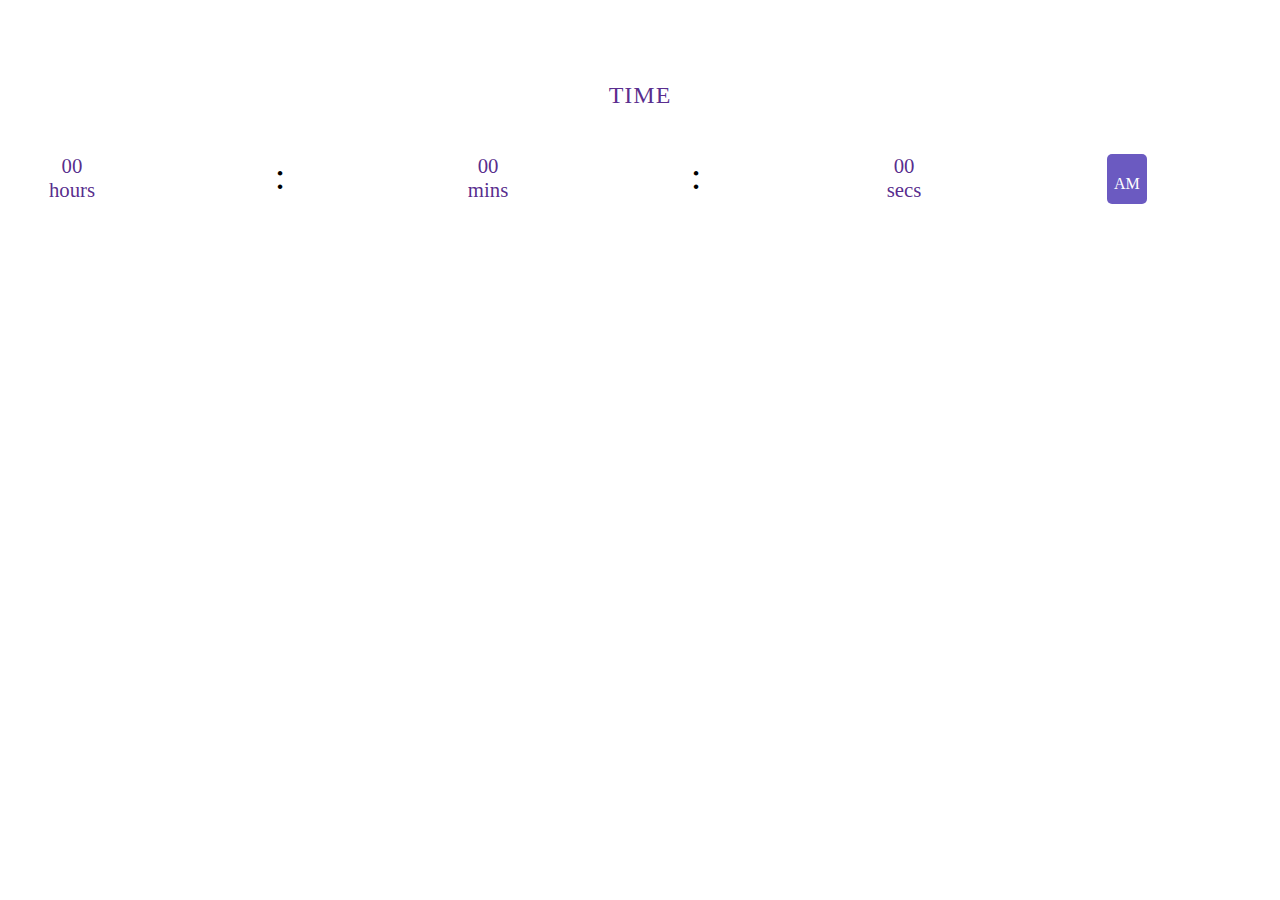
<file: clock.html>
<!DOCTYPE html>
<html lang="en">
<head>
  <meta charset="UTF-8" />
  <meta http-equiv="X-UA-Compatible" content="IE=edge" />
  <meta name="viewport" content="width=device-width, initial-scale=1.0" />
  <meta name="keywords" content="Digital Clock" />
  <meta name="description" content="This is a Digital Clock" />
  <link
    rel="shortcut icon"
    href="./clock-logo/favicon.ico"
    type="image/x-icon"
  />
</head>
<body>
<style>              
.row-2 {
  display: flex;
  justify-content: center;
  
}
.row-2 .col {
  width: 40%;
  height: auto;
}
.digitalClock {
  margin: 5px;
  width: 90%;
  height: 100px;
  border-radius: 10px;
  background-color: #ffffff;
  margin-left: 20px;
  padding-top: 12px;
  z-index: 3;
}
.timer {
  width: 98%;
  height: 82px;
  margin-top: 18px;
  margin-left: 4px;
  display: flex;
  flex-direction: row;
  justify-content: space-between;
}
.time {
  font-family: "Bubblegum Sans", cursive;
  letter-spacing: 1px;
  font-size: 1.5rem;
  color: #3d087bde;
  margin-top: 20px;
}
#hours {
  width: 80px;
  height: 82px;
  border-radius: 5px;
  padding-top: 10px;
  box-sizing: border-box;
  font-size: 1.3rem;
  color: #3d087bde;
  text-align: center;
}
#mins {
  width: 80px;
  height: 82px;
  border-radius: 5px;
  padding-top: 10px;
  box-sizing: border-box;
  font-size: 1.3rem;
  color: #3d087bde;
  text-align: center;
}
#secs {
  width: 80px;
  height: 82px;
  border-radius: 5px;
  padding-top: 10px;
  box-sizing: border-box;
  font-size: 1.3rem;
  color: #3d087bde;
  text-align: center;
}
.t {
  width: 80px;
  height: 82px;
  border-radius: 5px;
  padding-top: 10px;
  box-sizing: border-box;
  font-size: 1.3rem;
  color: #dd39e9;
  text-align: center;
}
.t1 {
  text-align: center;
  align-content: center;
  color: #ffffff;
  margin-top: 10px;
  background-color: #6b5ac1;
  padding-top: 10px;
  border-radius: 5px;
  height: 40px;
  width: 40px;
  font-family: "Bubblegum Sans", cursive;
}
.colon {
  font-size: 2.4rem;
  margin-top: 10px;
}
@media screen and (max-width: 675px) {
  .row-2 {
    display: block;
  }
  .row-1 .col,
  .row-2 .col {
    width: 100%;
  }
}
.row-2 .col {
  padding: 20px;
  margin-top: auto;
}
.timeTable {
  width: 100%;
  height: 280px;
  box-sizing: border-box;
  border-radius: 10px;
  background: #ffffff;
  display: inline-block;
  padding: 20px;
  position: relative;
  top: 5px;
}
}
</style>
   <div class="row">
       <div class="col-sm-6">
              <br><br><br>
              <div class="time"><center>TIME</center></div>
       </div> 
       <div class="col-sm-6">
    <div class="digitalClock">
      <div class="timer">
        <div id="hours" class="t">00<br />hours</div>
        <div class="colon">:</div>
        <div id="mins" class="t">00<br />mins</div>
        <div class="colon">:</div>
        <div id="secs" class="t">00<br />secs</div>
        <div id="session" class="t1">AM</div>
      </div>
    </div>
  </div>
    </div>
</div>
  <script>
  let timeText = document.getElementById("timeText");
let greetText = document.getElementById("greetText");

function showTime() {
  let showDisplayTime = new Date();
  let hours = showDisplayTime.getHours();
  let mins = showDisplayTime.getMinutes();
  let secs = showDisplayTime.getSeconds();
  let session = document.getElementById("session");

  if (hours >= 12) {
    session.innerHTML = "PM";
  } else {
    session.innerHTML = "AM";
  }

  if (hours > 12) {
    hours = hours - 12;
  }
  if ((hours + "").length === 1) {
    hours = "0" + hours;
  }
  if ((mins + "").length === 1) {
    mins = "0" + mins;
  }
  if ((secs + "").length === 1) {
    secs = "0" + secs;
  }

  document.getElementById("hours").innerHTML = hours + `<br>hours`;
  document.getElementById("mins").innerHTML = mins + `<br>mins`;
  document.getElementById("secs").innerHTML = secs + `<br>secs`;
  document.getElementById("changeImage").style.borderRadius = "10px";
}
setInterval(showTime, 1000);
</script>

</body>
</html>
</file>
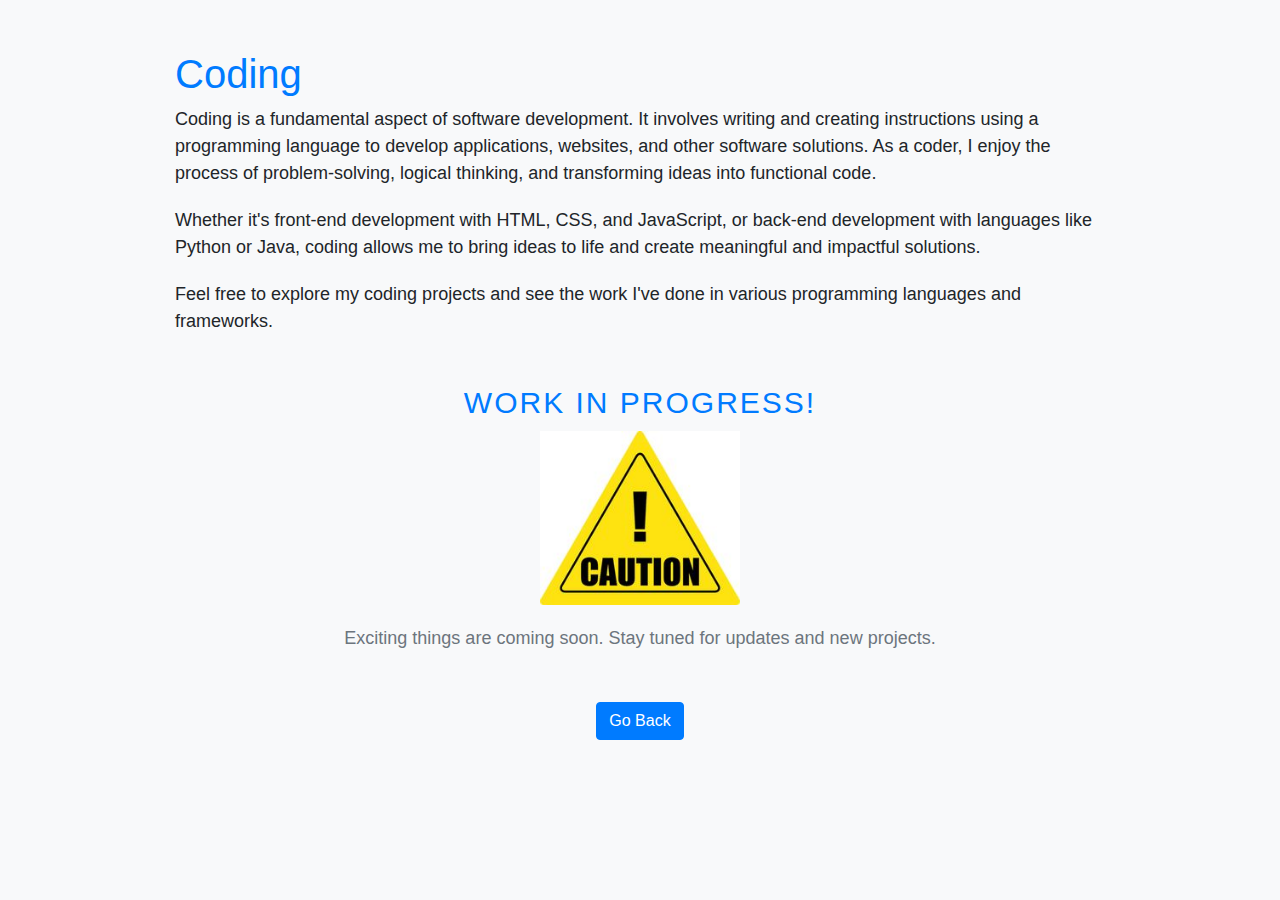
<file: coding.html>
<!DOCTYPE html>
<html>
<head>
  <title>My Portfolio - Coding</title>
  <link rel="stylesheet" href="https://stackpath.bootstrapcdn.com/bootstrap/4.5.2/css/bootstrap.min.css">
  <style>
    /* Inline CSS */
    body {
      background-color: #f8f9fa;
      font-family: Arial, sans-serif;
      margin: 0;
      padding: 20px;
    }

    .container {
      max-width: 960px;
      margin: 0 auto;
    }

    h1 {
      color: #007bff;
      margin-top: 30px;
    }

    p {
      font-size: 18px;
      margin-bottom: 20px;
    }

    .work-in-progress {
      text-align: center;
      margin-top: 50px;
      animation: pulse 1.5s ease-in-out infinite;
    }

    .work-in-progress h3 {
      font-size: 30px;
      margin-bottom: 10px;
      color: #007bff;
      letter-spacing: 2px;
      text-transform: uppercase;
    }

    .work-in-progress p {
      font-size: 18px;
      color: #6c757d;
      line-height: 1.5;
    }

    @keyframes pulse {
      0% {
        transform: scale(1);
        opacity: 1;
      }
      50% {
        transform: scale(1.1);
        opacity: 0.8;
      }
      100% {
        transform: scale(1);
        opacity: 1;
      }
    }
    .back-button {
      margin-top: 30px;
    }
  </style>
</head>
<body>
  <div class="container">
    <h1>Coding</h1>
    <p>
      Coding is a fundamental aspect of software development. It involves writing and creating instructions using a programming language to develop applications, websites, and other software solutions. As a coder, I enjoy the process of problem-solving, logical thinking, and transforming ideas into functional code.
    </p>
    <p>
      Whether it's front-end development with HTML, CSS, and JavaScript, or back-end development with languages like Python or Java, coding allows me to bring ideas to life and create meaningful and impactful solutions.
    </p>
    <p>
      Feel free to explore my coding projects and see the work I've done in various programming languages and frameworks.
    </p>
  </div>

  <script src="https://stackpath.bootstrapcdn.com/bootstrap/4.5.2/js/bootstrap.min.js"></script>


  <div class="container">
    <div class="work-in-progress">
      <h3>Work in Progress!</h3>
      <img src="caution.jpg" alt="Caution" style="max-width: 200px; margin-bottom: 20px;">
      <p>Exciting things are coming soon. Stay tuned for updates and new projects.</p>
      <a href="#" onclick="history.back();" class="btn btn-primary back-button">Go Back</a>
    </div>
  </div>
<br>
<br>
  <script src="https://stackpath.bootstrapcdn.com/bootstrap/4.5.2/js/bootstrap.min.js"></script>
</body>
</html>
</file>
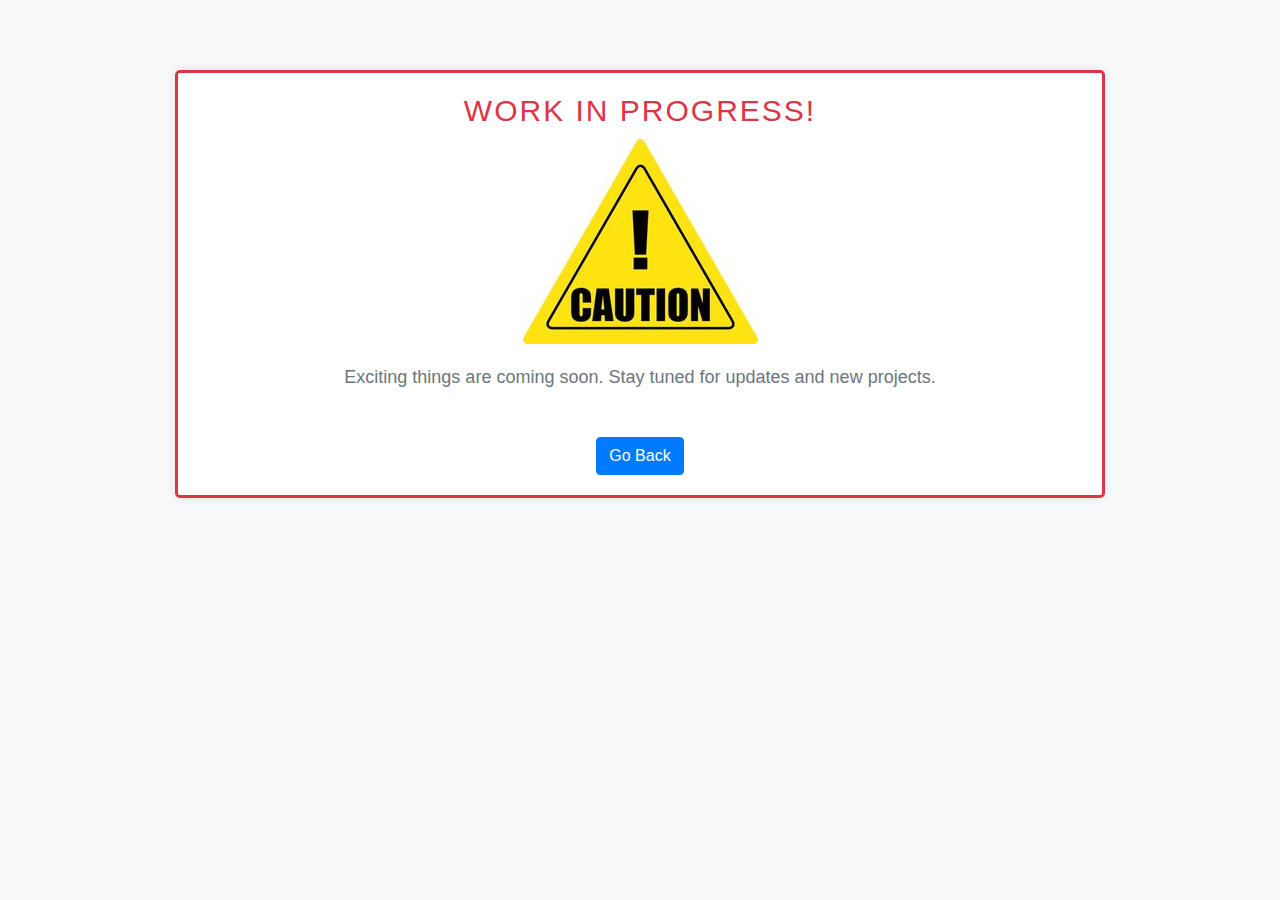
<file: progress.html>
<!DOCTYPE html>
<html>
<head>
  <title>My Portfolio</title>
  <meta name="viewport" content="width=device-width, initial-scale=1.0">
  <link rel="stylesheet" href="https://stackpath.bootstrapcdn.com/bootstrap/4.5.2/css/bootstrap.min.css">
  <style>
    /* Inline CSS */
    body {
      background-color: #f8f9fa;
      font-family: Arial, sans-serif;
      margin: 0;
      padding: 20px;
    }

    .container {
      max-width: 960px;
      margin: 0 auto;
    }

    .work-in-progress {
      text-align: center;
      margin-top: 50px;
      animation: pulse 1.5s ease-in-out infinite;
      border: 3px solid #dc3545;
      padding: 20px;
      background-color: #fff;
      box-shadow: 0 0 10px rgba(0, 0, 0, 0.1);
      border-radius: 5px;
    }

    .work-in-progress h3 {
      font-size: 30px;
      margin-bottom: 10px;
      color: #dc3545;
      letter-spacing: 2px;
      text-transform: uppercase;
    }

    .work-in-progress p {
      font-size: 18px;
      color: #6c757d;
      line-height: 1.5;
    }

    .back-button {
      margin-top: 30px;
    }

    @keyframes pulse {
      0% {
        transform: scale(1);
        opacity: 1;
      }
      50% {
        transform: scale(1.1);
        opacity: 0.8;
      }
      100% {
        transform: scale(1);
        opacity: 1;
      }
    }
  </style>
</head>
<body>
  <div class="container">
    <div class="work-in-progress">
      <h3>Work in Progress!</h3>
      <img src="caution.jpg" alt="Caution" style="max-width: 100%; margin-bottom: 20px;">
      <p>Exciting things are coming soon. Stay tuned for updates and new projects.</p>
      <a href="#" onclick="history.back();" class="btn btn-primary back-button">Go Back</a>
    </div>
  </div>

  <script src="https://stackpath.bootstrapcdn.com/bootstrap/4.5.2/js/bootstrap.min.js"></script>
</body>
</html>
</file>
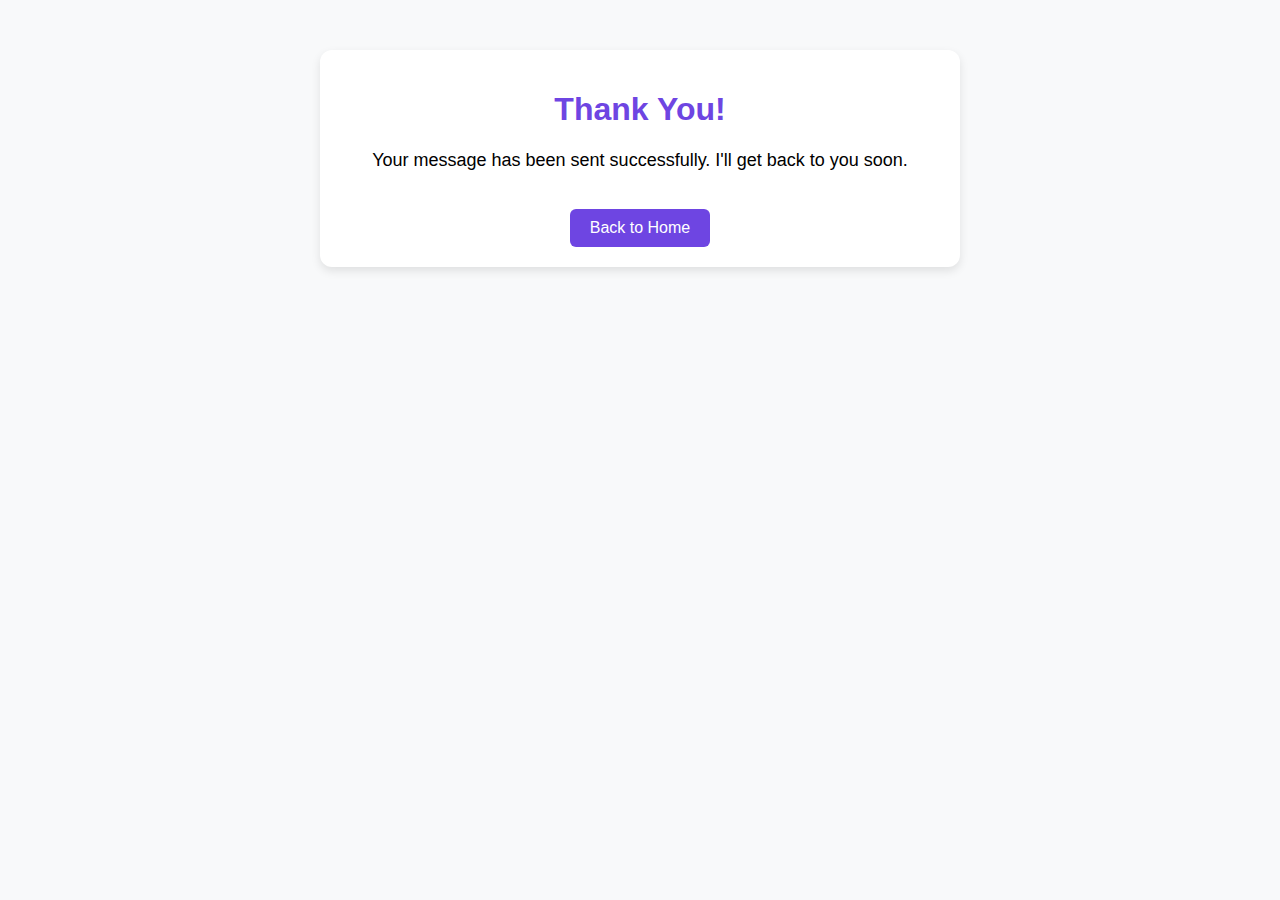
<file: thank-you.html>
<!DOCTYPE html>
<html lang="en">
<head>
    <meta charset="UTF-8">
    <meta name="viewport" content="width=device-width, initial-scale=1.0">
    <title>Thank You</title>
    <style>
        body {
            text-align: center;
            font-family: Arial, sans-serif;
            margin: 50px;
            background-color: #f8f9fa;
        }
        .container {
            max-width: 600px;
            margin: auto;
            padding: 20px;
            background: white;
            border-radius: 12px;
            box-shadow: 0 4px 10px rgba(0, 0, 0, 0.1);
        }
        h1 {
            color: #6e45e2;
        }
        p {
            font-size: 18px;
        }
        a {
            display: inline-block;
            margin-top: 20px;
            text-decoration: none;
            padding: 10px 20px;
            background: #6e45e2;
            color: white;
            border-radius: 6px;
            transition: 0.3s;
        }
        a:hover {
            background: #573dcf;
        }
    </style>
</head>
<body>
    <div class="container">
        <h1>Thank You!</h1>
        <p>Your message has been sent successfully. I'll get back to you soon.</p>
        <a href="index.html">Back to Home</a>
    </div>
</body>
</html>
</file>
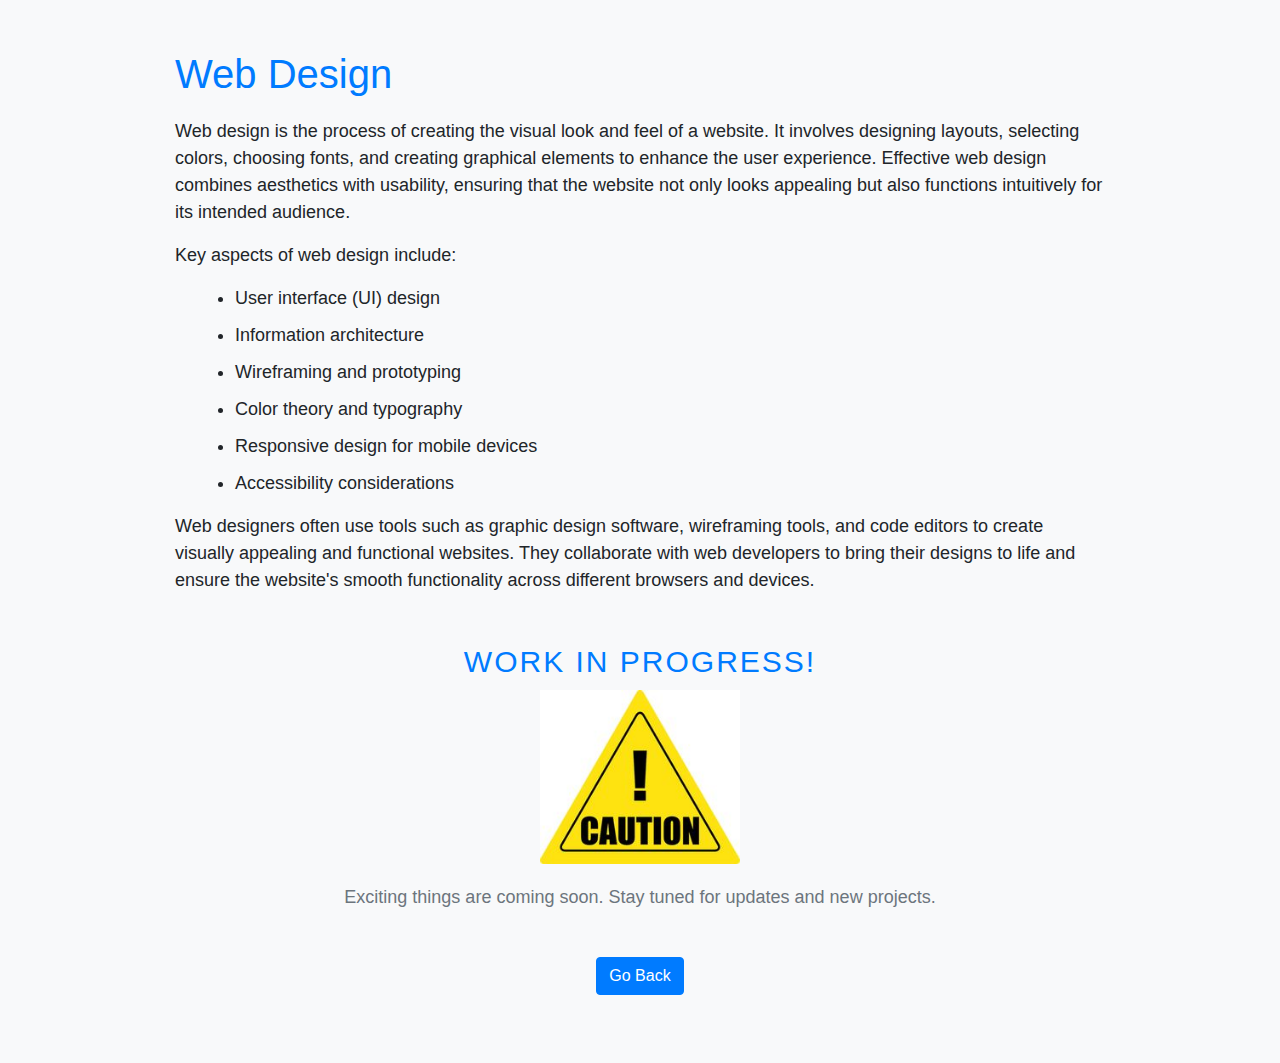
<file: web_design.html>
<!DOCTYPE html>
<html>
<head>
  <title>My Portfolio - Web Design</title>
  <link rel="stylesheet" href="https://stackpath.bootstrapcdn.com/bootstrap/4.5.2/css/bootstrap.min.css">
  <style>
    /* Inline CSS */
    body {
      background-color: #f8f9fa;
      font-family: Arial, sans-serif;
      margin: 0;
      padding: 20px;
    }

    .container {
      max-width: 960px;
      margin: 0 auto;
    }

    h1 {
      color: #007bff;
      margin-top: 30px;
    }

    .web-design-info {
      margin-top: 20px;
      font-size: 18px;
    }

    .web-design-info ul {
      list-style-type: disc;
      margin-left: 20px;
    }

    .web-design-info li {
      margin-bottom: 10px;
    }

    .work-in-progress {
      text-align: center;
      margin-top: 50px;
      animation: pulse 1.5s ease-in-out infinite;
    }

    .work-in-progress h3 {
      font-size: 30px;
      margin-bottom: 10px;
      color: #007bff;
      letter-spacing: 2px;
      text-transform: uppercase;
    }

    .work-in-progress p {
      font-size: 18px;
      color: #6c757d;
      line-height: 1.5;
    }

    @keyframes pulse {
      0% {
        transform: scale(1);
        opacity: 1;
      }
      50% {
        transform: scale(1.1);
        opacity: 0.8;
      }
      100% {
        transform: scale(1);
        opacity: 1;
      }
    }
    .back-button {
      margin-top: 30px;
    }
  </style>
</head>
<body>
  <div class="container">
    <h1>Web Design</h1>
    <div class="web-design-info">
      <p>
        Web design is the process of creating the visual look and feel of a website. It involves designing layouts, selecting colors, choosing fonts, and creating graphical elements to enhance the user experience. Effective web design combines aesthetics with usability, ensuring that the website not only looks appealing but also functions intuitively for its intended audience.
      </p>
      <p>
        Key aspects of web design include:
      </p>
      <ul>
        <li>User interface (UI) design</li>
        <li>Information architecture</li>
        <li>Wireframing and prototyping</li>
        <li>Color theory and typography</li>
        <li>Responsive design for mobile devices</li>
        <li>Accessibility considerations</li>
      </ul>
      <p>
        Web designers often use tools such as graphic design software, wireframing tools, and code editors to create visually appealing and functional websites. They collaborate with web developers to bring their designs to life and ensure the website's smooth functionality across different browsers and devices.
      </p>
    </div>
  </div>


  <div class="container">
    <div class="work-in-progress">
      <h3>Work in Progress!</h3>
      <img src="caution.jpg" alt="Caution" style="max-width: 200px; margin-bottom: 20px;">
      <p>Exciting things are coming soon. Stay tuned for updates and new projects.</p>
      <a href="#" onclick="history.back();" class="btn btn-primary back-button">Go Back</a>
    </div>
  </div>
<br>
<br>
  <script src="https://stackpath.bootstrapcdn.com/bootstrap/4.5.2/js/bootstrap.min.js"></script>
</body>
</html>
</file>
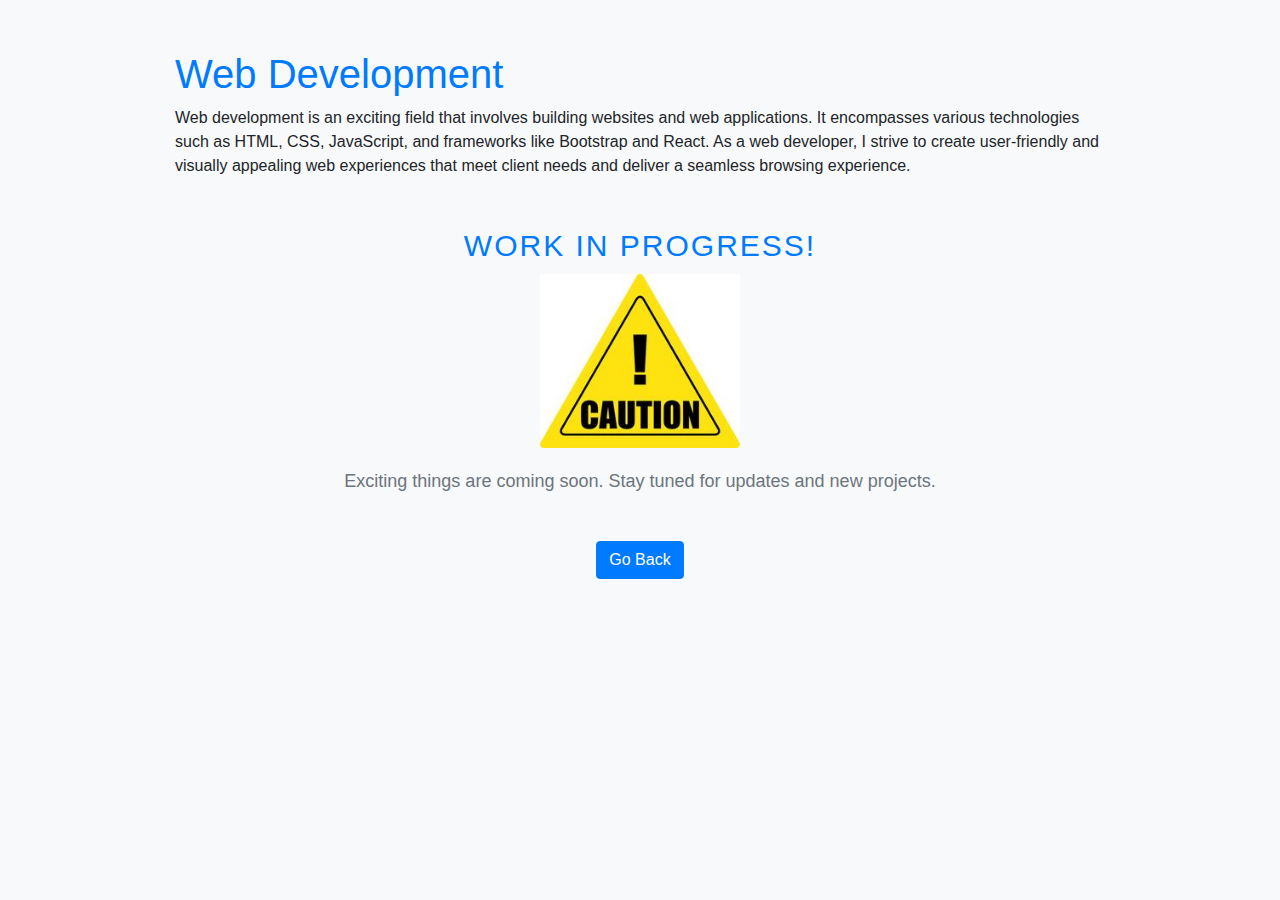
<file: web_development.html>
<!DOCTYPE html>
<html>
<head>
  <title>My Portfolio - Web Development</title>
  <link rel="stylesheet" href="https://stackpath.bootstrapcdn.com/bootstrap/4.5.2/css/bootstrap.min.css">
  <style>
    /* Inline CSS */
    body {
      background-color: #f8f9fa;
      font-family: Arial, sans-serif;
      margin: 0;
      padding: 20px;
    }

    .container {
      max-width: 960px;
      margin: 0 auto;
    }

    h1 {
      color: #007bff;
      margin-top: 30px;
    }

    .work-in-progress {
      text-align: center;
      margin-top: 50px;
      animation: pulse 1.5s ease-in-out infinite;
    }

    .work-in-progress h3 {
      font-size: 30px;
      margin-bottom: 10px;
      color: #007bff;
      letter-spacing: 2px;
      text-transform: uppercase;
    }

    .work-in-progress p {
      font-size: 18px;
      color: #6c757d;
      line-height: 1.5;
    }

    @keyframes pulse {
      0% {
        transform: scale(1);
        opacity: 1;
      }
      50% {
        transform: scale(1.1);
        opacity: 0.8;
      }
      100% {
        transform: scale(1);
        opacity: 1;
      }
    }
    .back-button {
      margin-top: 30px;
    }

  </style>
</head>
<body>
  <div class="container">
    <h1>Web Development</h1>
    <p>
      Web development is an exciting field that involves building websites and web applications. It encompasses various technologies such as HTML, CSS, JavaScript, and frameworks like Bootstrap and React. As a web developer, I strive to create user-friendly and visually appealing web experiences that meet client needs and deliver a seamless browsing experience.
    </p>
    <div class="work-in-progress">
      <h3>Work in Progress!</h3>
      <img src="caution.jpg" alt="Caution" style="max-width: 200px; margin-bottom: 20px;">
      <p>Exciting things are coming soon. Stay tuned for updates and new projects.</p>
      <a href="#" onclick="history.back();" class="btn btn-primary back-button">Go Back</a>
    </div>
  </div>
<br>
<br>
  <script src="https://stackpath.bootstrapcdn.com/bootstrap/4.5.2/js/bootstrap.min.js"></script>
</body>
</html>
</file>
